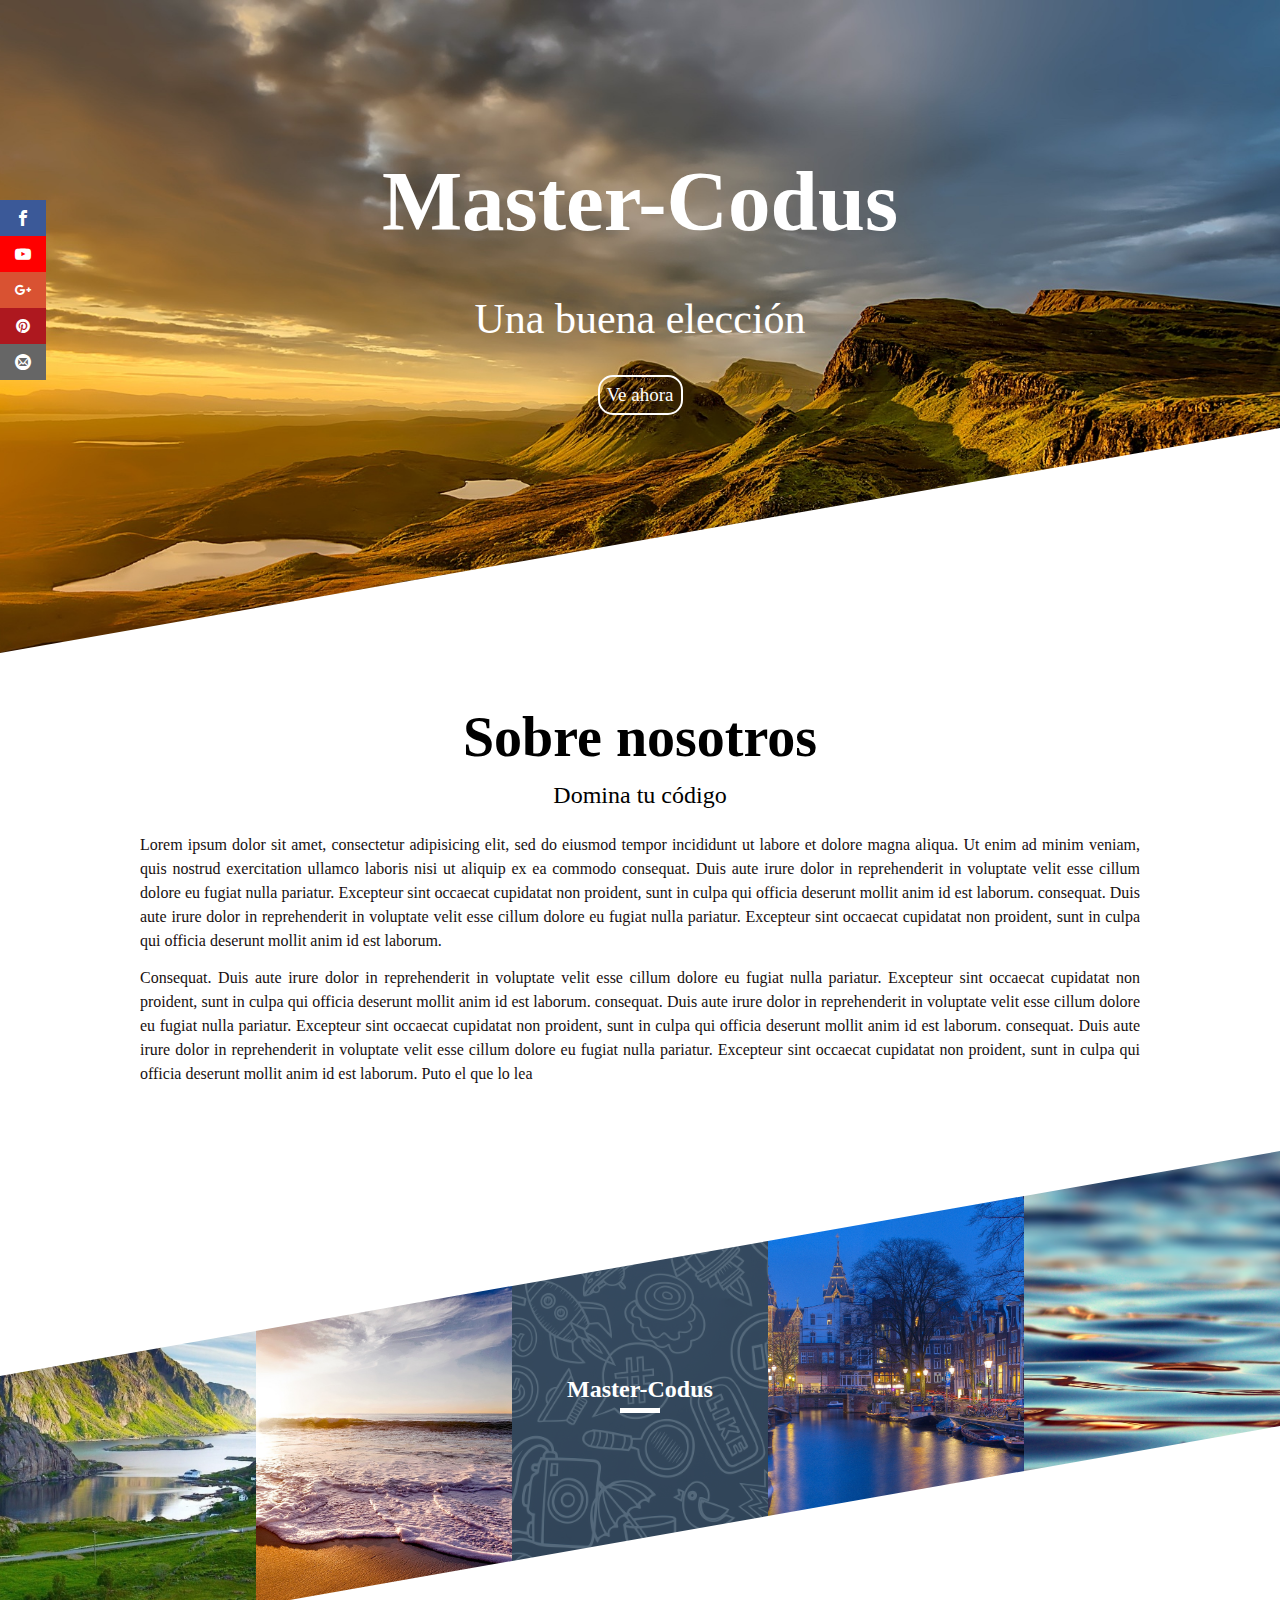
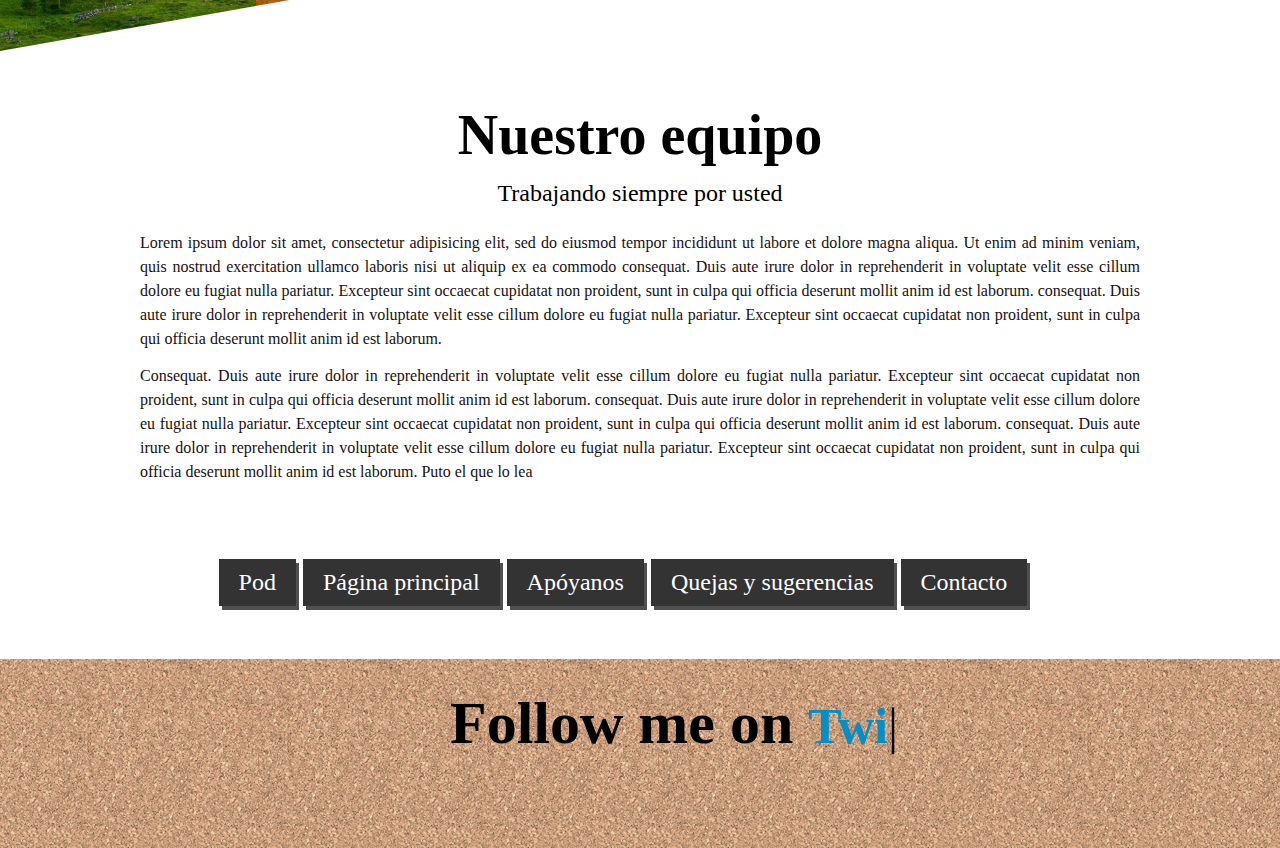
<file: Master-Codus.html>
<!DOCTYPE html>
<html>

<head>
    <meta name="viewport" content="width=device-width, initial-scale=1.0">
    <meta http-equiv="X-UA-Compatible" content="ie=edge">
    <link rel="stylesheet" type="text/css" href="estilos.css">
    <link rel="stylesheet" type="text/css" href="font.css">
    <link rel="icon" type="img/png" href="imagenes/logo.png">
    <meta charset="utf-8">
    <title>Master-Codus ||Bienvenido||</title>
</head>

<body>
    <header>
        <div class="textos">
            <h1 class="titulo">Master-Codus</h1>
            <h3 class="subtitulo">Una buena elección</h3>
            <a href="#" class="boton">Ve ahora</a>
        </div>
        <div class="sesgoabajo"></div>
    </header>

    <main>
        <section class="acercade">
            <div class="contenedor">
                <h2 class="sobrenosotros">Sobre nosotros</h2>
                <h3 class="slogan">Domina tu código</h3>
                <p class="parrafo">Lorem ipsum dolor sit amet, consectetur adipisicing elit, sed do eiusmod tempor incididunt ut labore et dolore magna aliqua. Ut enim ad minim veniam, quis nostrud exercitation ullamco laboris nisi ut aliquip ex ea commodo consequat. Duis
                    aute irure dolor in reprehenderit in voluptate velit esse cillum dolore eu fugiat nulla pariatur. Excepteur sint occaecat cupidatat non proident, sunt in culpa qui officia deserunt mollit anim id est laborum. consequat. Duis aute irure
                    dolor in reprehenderit in voluptate velit esse cillum dolore eu fugiat nulla pariatur. Excepteur sint occaecat cupidatat non proident, sunt in culpa qui officia deserunt mollit anim id est laborum.</p>
                <p class="parrafo">Consequat. Duis aute irure dolor in reprehenderit in voluptate velit esse cillum dolore eu fugiat nulla pariatur. Excepteur sint occaecat cupidatat non proident, sunt in culpa qui officia deserunt mollit anim id est laborum. consequat.
                    Duis aute irure dolor in reprehenderit in voluptate velit esse cillum dolore eu fugiat nulla pariatur. Excepteur sint occaecat cupidatat non proident, sunt in culpa qui officia deserunt mollit anim id est laborum. consequat. Duis aute
                    irure dolor in reprehenderit in voluptate velit esse cillum dolore eu fugiat nulla pariatur. Excepteur sint occaecat cupidatat non proident, sunt in culpa qui officia deserunt mollit anim id est laborum. Puto el que lo lea</p>
            </div>
        </section>

        <section class="galeria">

            <div class="sesgoarriba"></div>

            <div class="imagenes">
                <img src="imagenes/1.jpg">
            </div>

            <div class="imagenes">
                <img src="imagenes/2.jpg">
            </div>

            <div class="imagenes">
                <img src="imagenes/3.jpg">
                <div class="encima">
                    <h2>Master-Codus</h2>
                    <div></div>
                </div>
            </div>

            <div class="imagenes">
                <img src="imagenes/4.jpg">
            </div>

            <div class="imagenes">
                <img src="imagenes/5.jpg">
            </div>
            <div class="sesgoabajo"></div>
        </section>

        <section class="acercade">
            <div class="contenedor">
                <h2 class="sobrenosotros">Nuestro equipo</h2>
                <h3 class="slogan">Trabajando siempre por usted</h3>
                <p class="parrafo">Lorem ipsum dolor sit amet, consectetur adipisicing elit, sed do eiusmod tempor incididunt ut labore et dolore magna aliqua. Ut enim ad minim veniam, quis nostrud exercitation ullamco laboris nisi ut aliquip ex ea commodo consequat. Duis
                    aute irure dolor in reprehenderit in voluptate velit esse cillum dolore eu fugiat nulla pariatur. Excepteur sint occaecat cupidatat non proident, sunt in culpa qui officia deserunt mollit anim id est laborum. consequat. Duis aute irure
                    dolor in reprehenderit in voluptate velit esse cillum dolore eu fugiat nulla pariatur. Excepteur sint occaecat cupidatat non proident, sunt in culpa qui officia deserunt mollit anim id est laborum.</p>
                <p class="parrafo">Consequat. Duis aute irure dolor in reprehenderit in voluptate velit esse cillum dolore eu fugiat nulla pariatur. Excepteur sint occaecat cupidatat non proident, sunt in culpa qui officia deserunt mollit anim id est laborum. consequat.
                    Duis aute irure dolor in reprehenderit in voluptate velit esse cillum dolore eu fugiat nulla pariatur. Excepteur sint occaecat cupidatat non proident, sunt in culpa qui officia deserunt mollit anim id est laborum. consequat. Duis aute
                    irure dolor in reprehenderit in voluptate velit esse cillum dolore eu fugiat nulla pariatur. Excepteur sint occaecat cupidatat non proident, sunt in culpa qui officia deserunt mollit anim id est laborum. Puto el que lo lea</p>
            </div>
        </section>
    </main>

    <div class="social">
        <ul>
            <li>
                <a href="#" class="icon-facebook" target="_blank"></a>
            </li>
            <li>
                <a href="#" class="icon-youtube" target="_blank"></a>
            </li>
            <li>
                <a href="#" class="icon-google-plus" target="_blank"></a>
            </li>
            <li>
                <a href="#" class="icon-pinterest" target="_blank"></a>
            </li>
            <li>
                <a href="#" class="icon-mail4" target="_blank"></a>
            </li>
        </ul>
    </div>

    <div class="pie">
        <footer>
            <nav>
                <ul>
                    <li><a href="index.html" target="_blank">Pod</a></li>
                    <li><a href="index.html" target="_blank">Página principal</a></li>
                    <li><a href="index.html" target="_blank">Apóyanos</a></li>
                    <li><a href="index.html" target="_blank">Quejas y sugerencias</a></li>
                    <li><a href="index.html" target="_blank">Contacto</a></li>
                </ul>
            </nav>
        </footer>
    </div> <br>
    <br>
    <br><br>
    <br>
    <div class="contenedor-txt">
        <h2 class="TiTuLo"><span class="follow">Follow me on </span><span class="typed"></span></h2>
    </div>
</body>

<script src="js/typed.js"></script>
<script src="js/main.js"></script>

</html>
</file>
<file: estilos.css>
* {
    padding: 0;
    margin: 0;
    box-sizing: border-box;
}

header {
    background-image: url(imagenes/scotland-1761292.jpg);
    background-position: center;
    background-size: cover;
    position: relative;
    width: 100%;
    height: 653px;
    background-attachment: fixed;
    overflow: hidden;
    text-align: center;
    color: #fff;
}

header .textos {
    margin-top: 152px;
}

header .titulo {
    font-size: 85px;
    font-family: 'Lucida Handwriting';
}

header .subtitulo {
    font-size: 42px;
    font-weight: 300;
    margin-bottom: 32px;
    margin-top: 45px;
}

.boton {
    padding: 7px;
    text-decoration: none;
    color: white;
    display: inline-block;
    border: 2px solid #fff;
    font-size: 19px;
    border-radius: 15px;
}

.boton:hover {
    background-color: #fff;
    color: darkgrey;
    transition: all ease .5s;
}

.sesgoabajo {
    z-index: 10;
    position: absolute;
    bottom: 0;
    left: 0;
    border-width: 0 0 25vh 100vw;
    border-style: solid;
    border-color: transparent transparent #fff transparent;
}

.sesgoarriba {
    z-index: 10;
    position: absolute;
    top: 0;
    left: 0;
    border-width: 25vh 100vw 0 0;
    border-style: solid;
    border-color: #fff transparent transparent transparent;
}

.contenedor {
    width: 90%;
    max-width: 1000px;
    margin: auto;
    overflow: hidden;
    padding: 52px 0;
}

.sobrenosotros {
    font-size: 56px;
    font-family: Andalus;
    text-align: center;
    font-weight: 600;
    margin-bottom: 13px;
}

.slogan {
    font-size: 24px;
    font-weight: 300;
    margin-bottom: 24px;
    text-align: center;
}

.parrafo {
    margin-bottom: 13px;
    font-weight: 300;
    text-align: justify;
    line-height: 24px;
    color: rgb(24, 16, 16);
}

.galeria {
    width: 100%;
    height: 500px;
    overflow: hidden;
    display: flex;
    position: relative;
}

.imagenes {
    width: 20%;
    height: 500px;
    position: relative;
    overflow: hidden;
}

.imagenes img {
    width: 100%;
    height: 100%;
    object-fit: cover;
}

.encima {
    position: absolute;
    top: 0;
    left: 0;
    height: 100%;
    width: 100%;
    background: rgba(52, 73, 94, 0.815);
}

.encima h2 {
    position: relative;
    top: 45%;
    text-align: center;
    color: #fff;
    font-family: 'Lucida Fax';
}

.encima div {
    position: relative;
    display: block;
    top: 46%;
    width: 40px;
    height: 5px;
    background-color: #fff;
    margin: auto;
}

.pie {
    padding: 10px;
    left: 50;
    right: 50;
}

footer {
    margin-left: 16%;
}

footer ul {
    list-style: none;
}

footer li {
    float: left;
    font-weight: 300;
    margin-left: 7px;
}

footer ul li a {
    text-decoration: none;
    display: block;
    padding: 10px 20px;
    color: #fff;
    background-color: #333;
    box-shadow: 3px 4px #505050;
    font-family: 'Old English Text MT';
    font-size: 24px;
}

footer ul li a:hover {
    background-color: #707070;
    color: #F3F3F3;
    transition: all .3s ease;
}


/*Barra de redes sociales*/

.social {
    position: fixed;
    left: 0;
    top: 200px;
    z-index: 2000;
}

.social ul {
    list-style: none;
}

.social ul li a {
    display: inline-block;
    color: #fff;
    background: #000;
    padding: 10px 15px;
    text-decoration: none;
    transition: 600ms ease;
}

.social ul li .icon-facebook {
    background: #3b5998;
}

.social ul li .icon-youtube {
    background: red;
}

.social ul li .icon-google-plus {
    background: #d95232;
}

.social ul li .icon-pinterest {
    background: #ae181F;
}

.social ul li .icon-mail4 {
    background: #666666;
}

.social ul li a:hover {
    padding: 10px 28px;
    background-color: #000;
}


/*Texto animado*/

.contenedor-txt {
    background-image: url("imagenes/footer.png");
    padding-bottom: 50px;
}

.contenedor-txt .TiTuLo {
    font-size: 50px;
    font-weight: normal;
    margin-bottom: 40px;
    margin-left: 450px;
    padding-top: 30px;
}

.follow {
    font-family: Dancing Script;
    font-size: 60px;
    font-weight: 700;
}

.contenedor-txt .network {
    font-weight: 700;
    font-style: normal;
}

.contenedor-txt .network {
    font-style: normal;
}

#fb {
    color: #3e5ea3;
}

#ins {
    color: #e1306c;
}

#tw {
    color: #028fc7;
}

#yt {
    color: rgba(255, 0, 0);
}
</file>
<file: font.css>
@font-face {
  font-family: 'icomoon';
  src:  url('fonts/icomoon.eot?ozioct');
  src:  url('fonts/icomoon.eot?ozioct#iefix') format('embedded-opentype'),
    url('fonts/icomoon.ttf?ozioct') format('truetype'),
    url('fonts/icomoon.woff?ozioct') format('woff'),
    url('fonts/icomoon.svg?ozioct#icomoon') format('svg');
  font-weight: normal;
  font-style: normal;
  font-display: block;
}

[class^="icon-"], [class*=" icon-"] {
  /* use !important to prevent issues with browser extensions that change fonts */
  font-family: 'icomoon' !important;
  speak: none;
  font-style: normal;
  font-weight: normal;
  font-variant: normal;
  text-transform: none;
  line-height: 1;

  /* Better Font Rendering =========== */
  -webkit-font-smoothing: antialiased;
  -moz-osx-font-smoothing: grayscale;
}

.icon-mail4:before {
  content: "\ea86";
}
.icon-google-plus:before {
  content: "\ea8b";
}
.icon-facebook:before {
  content: "\ea90";
}
.icon-youtube:before {
  content: "\ea9d";
}
.icon-pinterest:before {
  content: "\ead1";
}
</file>
